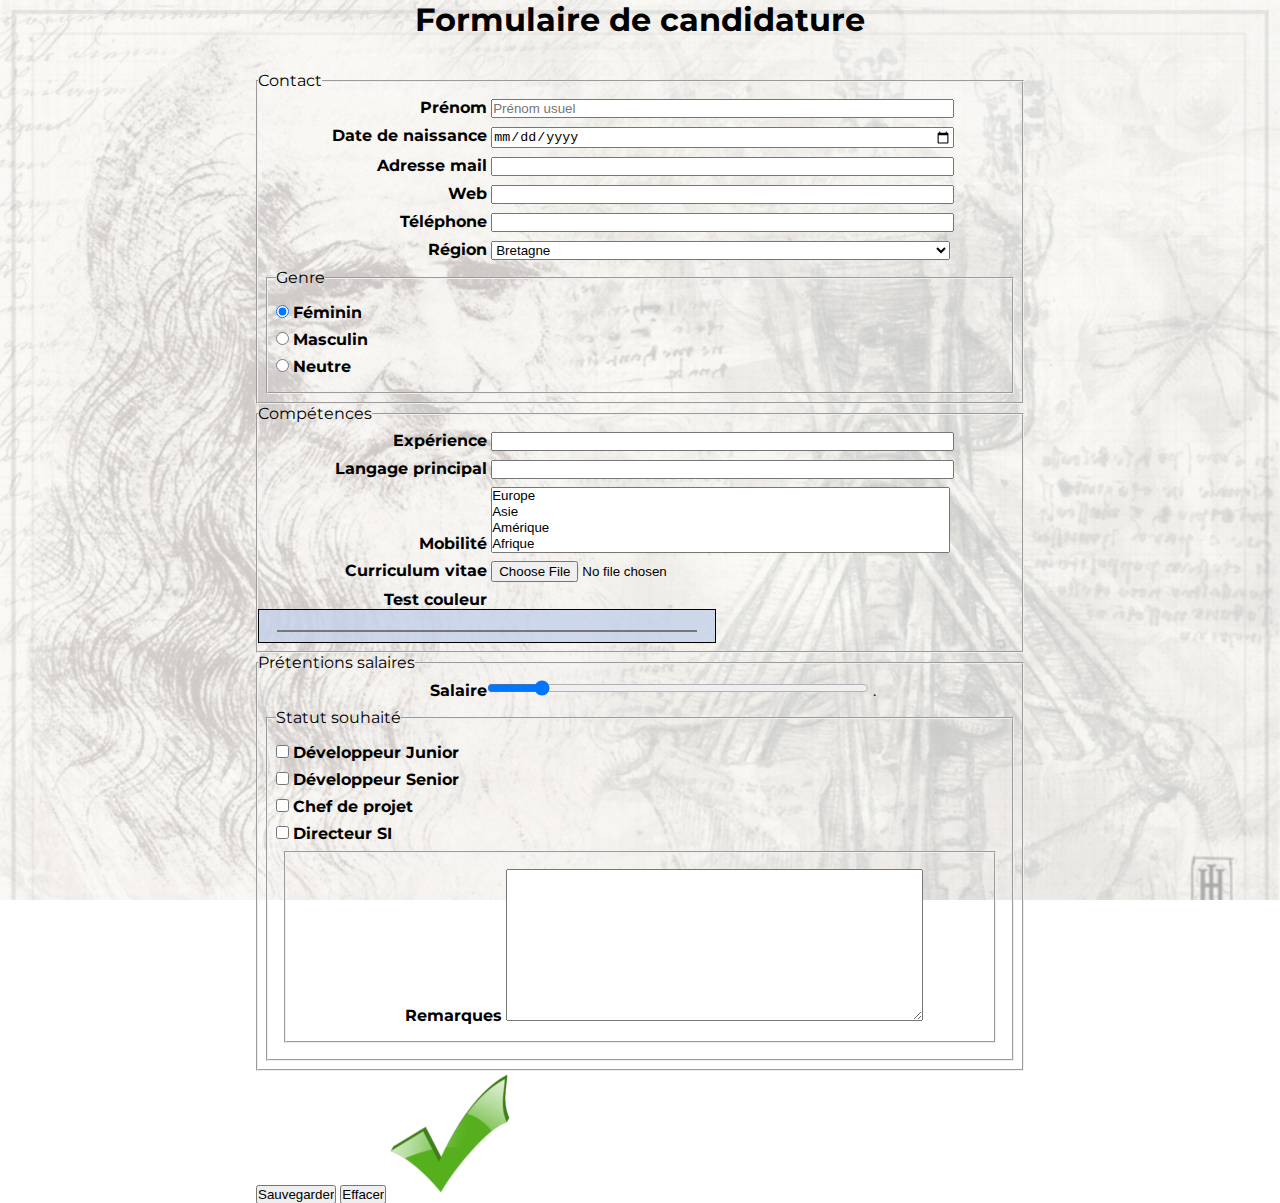
<file: form.html>
<!DOCTYPE html>
<html lang="en">
<head>
    <meta charset="UTF-8">
    <meta name="viewport" content="width=device-width, initial-scale=1.0">
    <title>Document</title>
    <link rel="stylesheet" href="css/main.css">
    <link rel="stylesheet" href="css/form.css">
</head>
<body>
    <main id="wrapper">
    <h1>Formulaire de candidature</h1>
    <form action="save.php" method="post" enctype="multipart/form-data">
        <fieldset>
            <legend>Contact</legend>
            <div>
                <label for="fname">Prénom</label>
                <input type="text" name="fname" id="fname" placeholder="Prénom usuel" 
                pattern="[a-zA-Zéèêë\- ]{2,30}" required>
            </div>
            <div>
                <label for="dob">Date de naissance</label>
                <input type="date" name="dob" id="dob">
            </div>
            <div>
                <label for="mail">Adresse mail</label>
                <input type="email" name="mail" id="mail">
            </div>
            <div>
                <label for="site">Web</label>
                <input type="url" name="site" id="site">
            </div>
            <div>
                <label for="phone">Téléphone</label>
                <input type="tel" name="phone" id="phone">
            </div>
            <div><label for="region">Région</label>
                <select name="region" id="region">
                    <optgroup label="Ouest">
                        <option value="BZ">Bretagne</option>
                        <option value="NM">Normandie</option>
                    </optgroup>
                    <optgroup label="Nord">
                        <option value="PC">Pas-de-Calais</option>
                        <option value="PI">Picardie</option>
                    </optgroup>
                    <optgroup label="Est">
                        <option value="AL">Alsace</option>
                        <option value="LO">Lorraine</option>
                    </optgroup>
                    <optgroup label="Sud">
                        <option value="CA">PACA</option>
                        <option value="OC">Occitanie</option>
                    </optgroup>
                    <optgroup label="Centre">
                        <option value="IF">Ile-de-France</option>
                    </optgroup>
                    </select>
            </div>
            <fieldset>
                <legend>Genre</legend>
                <div>
                    <input type="radio" name="gender" id="genFem" value="Féminin" checked>
                    <label for="genFem">Féminin</label>
                </div>
                <div>
                    <input type="radio" name="gender" id="genMas" value="Masculin">
                    <label for="genMas">Masculin</label>
                </div>
                <div>
                    <input type="radio" name="gender" id="genNeu" value="Neutre">
                    <label for="genNeu">Neutre</label>
                </div>
            </fieldset>
        </fieldset>
        <fieldset>
            <legend>Compétences</legend>
                <div>
                    <label for="exp">Expérience</label>
                    <input type="number" name="exp" id="exp" min="1" max="35" step="1"></div>
                <div><label for="lang">Langage principal</label>
                    <input type="text" name="lang" id="lang" list="langList">
                    <datalist id="langList">
                        <option value="Python">
                        <option value="Java">
                        <option value="PERL">
                        <option value="BASIC">
                        <option value="COBOL">
                        <option value="C++">
                        <option value="C">
                        <option value="Turbo Pascal">
                        <option value="Assembleur">
                        <option value="Coréen">
                        <option value="PHP">
                    </datalist>
                </div>
                <div><label for="area">Mobilité</label>
                    <select name="area" id="area" size="4" multiple>
                        <option value="EU">Europe</option>
                        <option value="AS">Asie</option>
                        <option value="AM">Amérique</option>
                        <option value="AF">Afrique</option>
                        <option value="OC">Océanie</option>
                        <option value="MC">Mon canapé</option>
                    </select></div>
                <div><label for="cv">Curriculum vitae</label>
                    <input type="file" name="cv" id="cv" accept=".pdf,.doc,.docx,.odt,.txt">
                    <input type="hidden" name="MAX_FILE_SIZE" value="5242880"></div>
                    <div><label for="test">Test couleur</label>
                        <input type="color" name="test" id="test" 
                        title="Ceci est un test de personalité au travers d'un choix d'une couleur"></div>
        </fieldset>
        <fieldset>
            <legend>Prétentions salaires</legend>
            <div><label for="salary">Salaire</label><input type="range" 
                name="salary" id="salary" min="2500" max="8000" step="100" value="3200" 
                onchange="document.getElementById('salVal').textContent=this.value">
                <output id="salVal">.</output></div>
        <fieldset>
            <legend>Statut souhaité</legend>
                <div><input type="checkbox" name="status[]" id="stat_jr" value="Dev Jr">
                    <label for="stat_jr">Développeur Junior</label></div>
                <div><input type="checkbox" name="status[]" id="stat_sr" value="Dev sr">
                    <label for="stat_sr">Développeur Senior</label></div>
                <div><input type="checkbox" name="status[]" id="stat_cp" value="Chef Prj">
                    <label for="stat_cp">Chef de projet</label></div>
                <div><input type="checkbox" name="status[]" id="stat_dr" value="Dir_SI">
                    <label for="stat_dr">Directeur SI</label></div>
            <fieldset>
            <div><label for="rem">Remarques</label>
                <textarea name="rem" id="rem" cols="30" rows="10"></textarea></div>
            </fieldset>
        </fieldset>
        </fieldset>
        <input type="submit" value="Sauvegarder">
        <input type="reset" value="Effacer"><input type="image" src="pics/soldout.png" alt="soldout">
    </form>
</main>
</body>
</html>
</file>
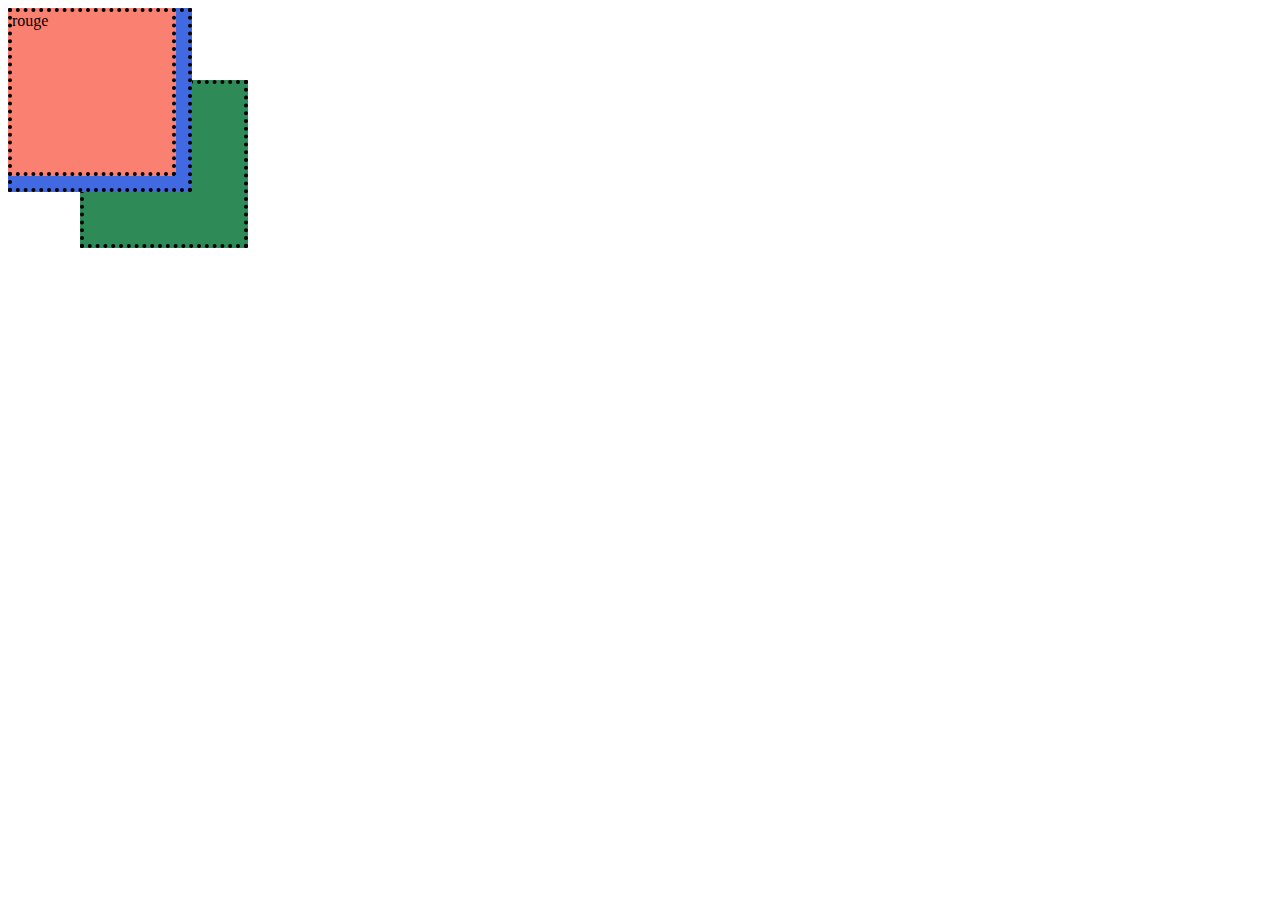
<file: position.html>
<!DOCTYPE html>
<html lang="en">
<head>
    <meta charset="UTF-8">
    <meta name="viewport" content="width=device-width, initial-scale=1.0">
    <title>Position</title>
    <style>
        div {
            width: 11rem;
            height: 11rem;
            border: #000 dotted .25rem;
        }
        
        #a {
            background-color:salmon;
            height: 10rem;
            width: 10rem;
            position: absolute;
            z-index: 1;
        }
        #b {
            background-color:  seagreen;
            position: fixed;
            height: 10rem;
            width: 10rem;
            left: 5rem;
            top: 5rem;
            z-index: -1;
        }
        #c {
            background-color: royalblue;
        }
    </style>
</head>
<body>
    <div id="a">rouge</div>
    <div id="b">vert</div>
    <div id="c">bleu</div>
</body>
</html>
</file>
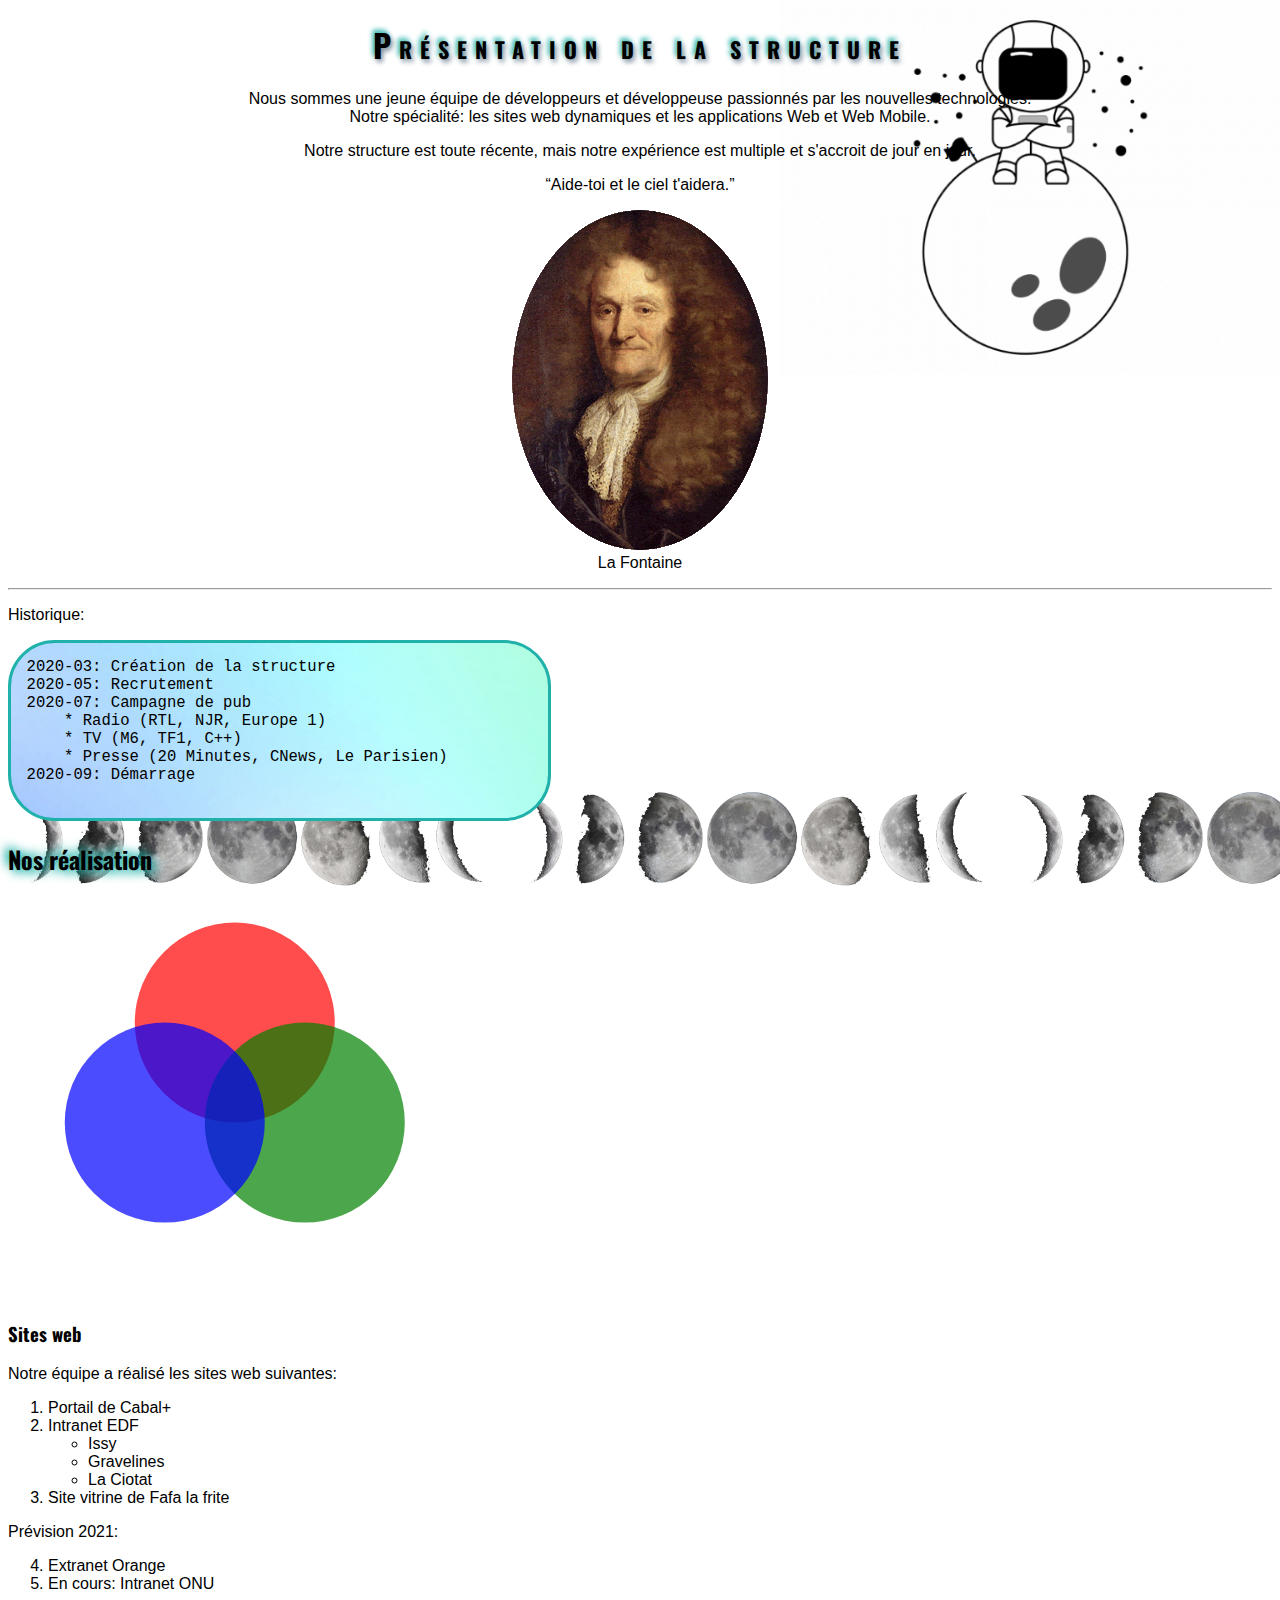
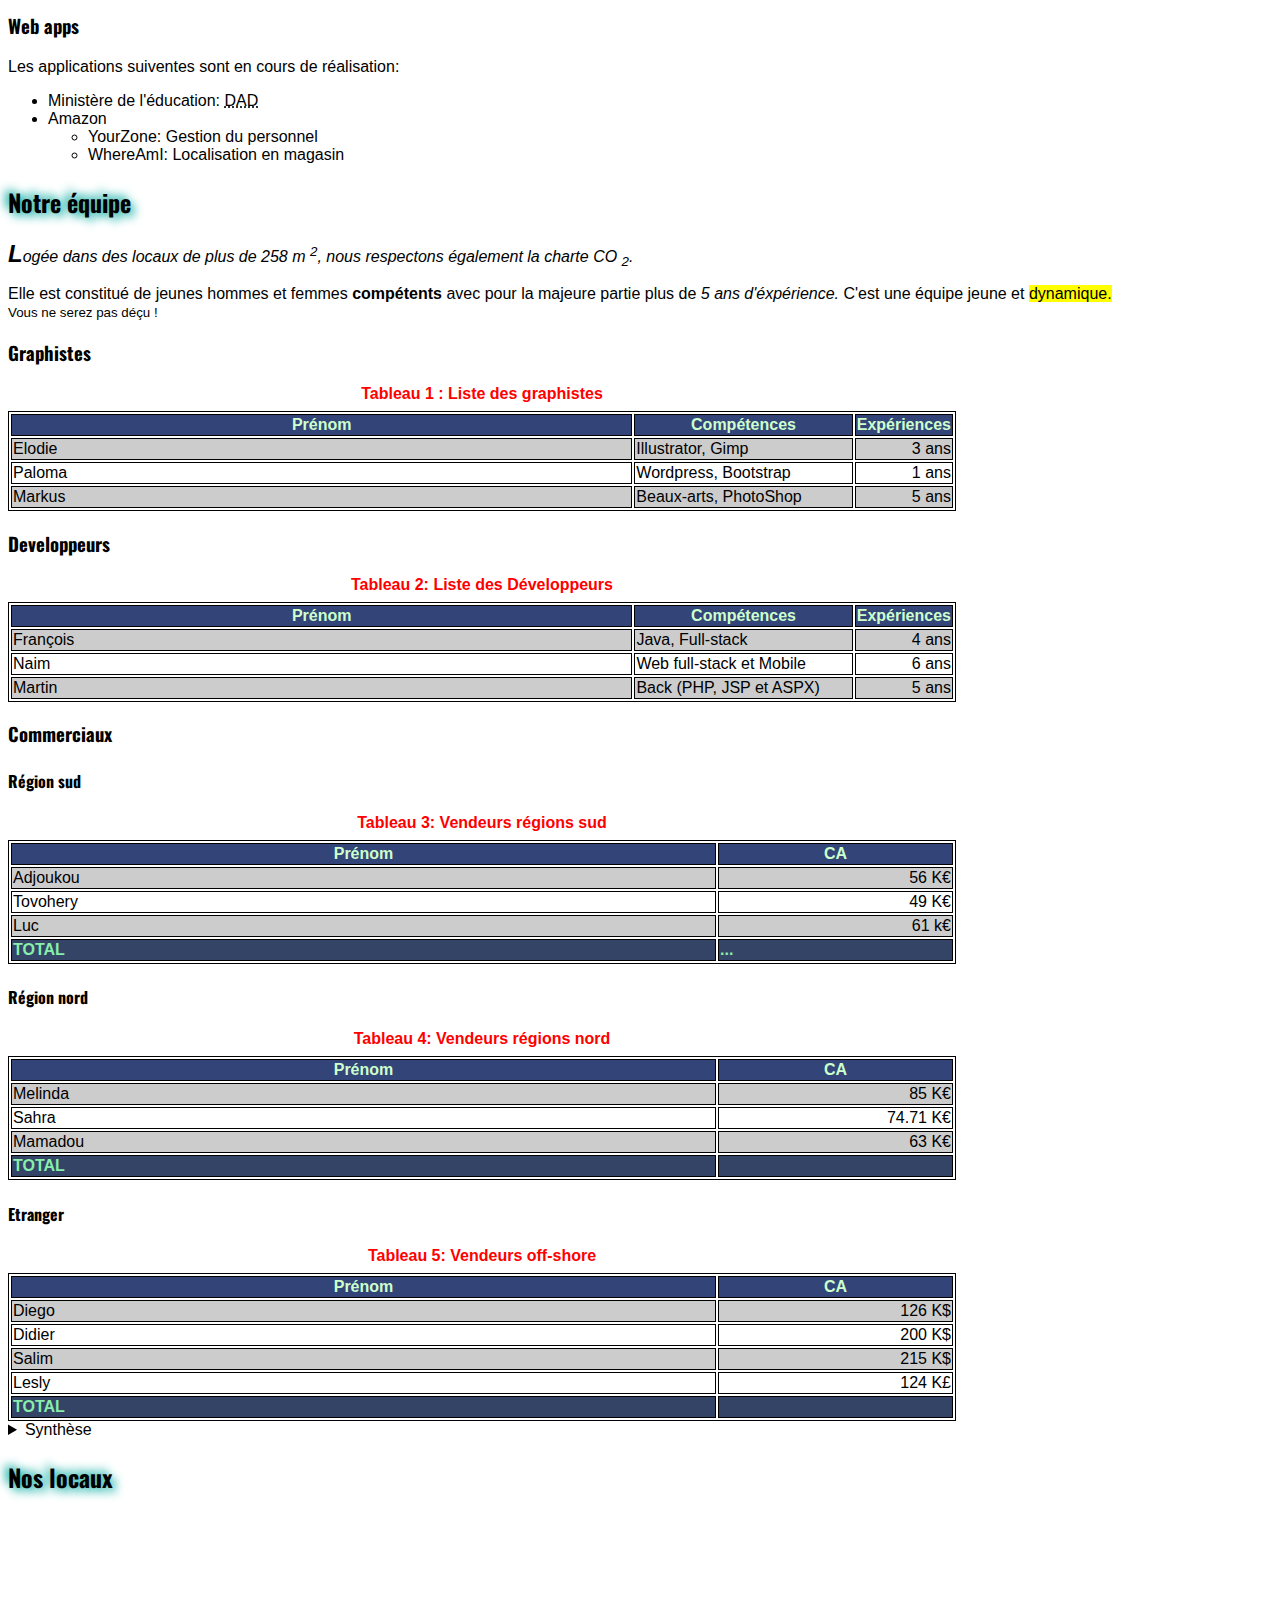
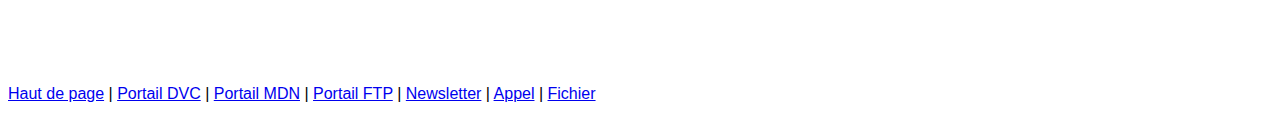
<file: summary.html>
<!DOCTYPE html>
<html lang="fr">
    <head>
        <meta charset="utf-8">
        <link rel="icon" href="pics/logo.svg">
        <link rel="stylesheet" href="css/style.css">
        <title>Présentation</title>
    </head>
        <body>
            <h1 id="top">Présentation de la structure</h1>
                <main>
                <p>Nous sommes une jeune équipe de développeurs et développeuse passionnés par les  nouvelles technologies. <br>
                    Notre spécialité: les sites web dynamiques et les applications Web et Web Mobile.</p>
                <p>Notre structure est toute récente, mais notre expérience est multiple et s'accroit de jour en jour.</p>
                <blockquote>
                   <span>Aide-toi et le ciel t'aidera.</span> 
                </blockquote>    
                <figure>
                    <img src="pics/jdlf.gif" alt="La Fontaine">
                    <figcaption>La Fontaine</figcaption>
                </figure>
                </main>
                <hr>
                <div id="histo">
               <p>Historique:</p>
                <pre>
2020-03: Création de la structure
2020-05: Recrutement
2020-07: Campagne de pub
    * Radio (RTL, NJR, Europe 1)
    * TV (M6, TF1, C++)
    * Presse (20 Minutes, CNews, Le Parisien)
2020-09: Démarrage
            </pre> 
            </div>
            <h2>Nos réalisation</h2>
            <div>
                <img src="pics/logo.svg" alt="Logo">
            </div>
            <h3>Sites web</h3>
            <p>Notre équipe a réalisé les sites web suivantes:</p>
            <ol>
                <li>Portail de Cabal+</li>
                <li>Intranet EDF
                    <ul>
                        <li>Issy</li>
                        <li>Gravelines</li>
                        <li>La Ciotat</li>
                    </ul>
                </li>
                <li>Site vitrine de Fafa la frite</li>
            </ol>
            <p>Prévision 2021:</p>
            <ol start="4">
                <li>Extranet Orange</li>
                <li>En cours: Intranet ONU</li>
            </ol>
            <h3>Web apps</h3>
            <p>Les applications suiventes sont en cours de réalisation:</p>
            <ul>
                <li>Ministère de l'éducation: <abbr title="Devoir à domicile">DAD</abbr></li>
                <li>Amazon
                    <ul>
                        <li>YourZone: Gestion du personnel</li>
                        <li>WhereAmI: Localisation en magasin</li>
                    </ul>
                </li>
            </ul>
            <h2>Notre équipe</h2>
            <p>Logée dans des locaux de plus de 258 m <sup>2</sup>, nous respectons également la charte CO <sub>2</sub>.</p>
            <p>Elle est constitué de jeunes hommes et femmes <strong>compétents</strong> avec pour la majeure partie plus de <em>5 ans d'éxpérience.</em> C'est une équipe jeune et <mark>dynamique.</mark> <br>
            <small>Vous ne serez pas déçu !</small></p>
            <h3>Graphistes</h3>
            <table>
                <caption>Tableau 1 : Liste des graphistes</caption>
                <thead>
                    <tr>
                        <th>Prénom</th>
                        <th>Compétences</th>
                        <th>Expériences</th>
                    </tr> 
                </thead>
                <tbody>
                <tr>
                    <td>Elodie</td>
                    <td>Illustrator, Gimp</td>
                    <td>3 ans</td>
                </tr>
                <tr>
                    <td>Paloma</td>
                    <td>Wordpress, Bootstrap</td>
                    <td>1 ans</td>
                </tr>
                <tr>
                    <td>Markus</td>
                    <td>Beaux-arts, PhotoShop</td>
                    <td>5 ans</td>
                </tr>
                </tbody>
            </table>
            <h3>Developpeurs</h3>
            <table>
                <caption>Tableau 2: Liste des Développeurs</caption>
                <thead>
                    <tr>
                    <th>Prénom</th>
                    <th>Compétences</th>
                    <th>Expériences</th>
                    </tr>
                </thead>
                <tbody>
                    <tr>
                        <td>François</td>
                        <td>Java, Full-stack</td>
                        <td>4 ans</td>
                    </tr>
                    <tr>
                        <td>Naim</td>
                        <td>Web full-stack et Mobile</td>
                        <td>6 ans</td>
                    </tr>
                    <tr>
                        <td>Martin</td>
                        <td>Back (PHP, JSP et ASPX)</td>
                        <td>5 ans</td>
                    </tr>
                </tbody>
            </table>
            <h3>Commerciaux</h3>
            <h4>Région sud</h4>
            <table>
                <caption>Tableau 3: Vendeurs régions sud</caption>
                <thead>
                <tr>
                    <th>Prénom</th>
                    <th>CA</th>
                </tr>
                </thead>
                <tbody>
                    <tr>
                        <td>Adjoukou</td>
                        <td>56 K€</td>
                    </tr>
                    <tr>
                        <td>Tovohery</td>
                        <td>49 K€</td>
                    </tr>
                    <tr>
                        <td>Luc</td>
                        <td>61 k€</td>
                    </tr>
                </tbody>
                <tfoot>
                    <tr>
                        <td>TOTAL</td>
                        <td contenteditable='true'>...</td>
                    </tr>
                </tfoot>
            </table>
            <h4>Région nord</h4>
            <table>
                <caption>Tableau 4: Vendeurs régions nord</caption>
                <thead>
                <tr>
                    <th>Prénom</th>
                    <th>CA</th>
                </tr>
                </thead>
                <tbody>
                    <tr>
                        <td>Melinda</td>
                        <td>85 K€</td>
                    </tr>
                    <tr>
                        <td>Sahra</td>
                        <td>74.71 K€</td>
                    </tr>
                    <tr>
                        <td>Mamadou</td>
                        <td>63 K€</td>
                    </tr>
                </tbody>
                <tfoot>
                    <tr>
                        <td>TOTAL</td>
                        <td contenteditable="true"></td>
                    </tr>
                </tfoot>
            </table>
            <h4>Etranger</h4>
            <table>
                <caption>Tableau 5: Vendeurs off-shore</caption>
                <thead>
                    <tr>
                        <th>Prénom</th>
                        <th>CA</th>
                    </tr>
                </thead>
                <tbody>
                    <tr>
                        <td>Diego</td>
                        <td>126 K$</td>
                    </tr>
                    <tr>
                        <td>Didier</td>
                        <td>200 K$</td>
                    </tr>
                    <tr>
                        <td>Salim</td>
                        <td>215 K$</td>
                    </tr>
                    <tr>
                        <td>Lesly</td>
                        <td>124 K£</td>
                    </tr>
                </tbody>
                <tfoot>
                    <tr>
                        <td>TOTAL</td>
                        <td contenteditable="true"></td>
                    </tr>
                </tfoot>
            </table>
            <details>
                <summary>Synthèse</summary>
                <ul>
                    <li>Les régions Sud et Off-short ont atteint leur objectif.</li>
                    <li>Région Nord: <progress min="0" max="100" value="76.2">76,2%</progress>
                    </li>
                    <li>Prochaine convention en <time datetime="2021-03-17T12:00:00">mars 2021.</time></li>
                </ul>
            </details>
            <h2>Nos locaux</h2>
            <iframe src="https://www.google.com/maps/embed?pb=!1m14!1m8!1m3!1d10491.77119249663!2d2.2786167!3d48.8974273!3m2!1i1024!2i768!4f13.1!3m3!1m2!1s0x0%3A0x20061e08ab759413!2sLyc%C3%A9e%20L%C3%A9onard%20de%20Vinci!5e0!3m2!1sfr!2sfr!4v1601905914806!5m2!1sfr!2sfr" width="200" height="150" style="border:0;" allowfullscreen="" aria-hidden="false" tabindex="0"></iframe>
            <p>
                <a href="#top">Haut de page</a> |
                <a href="index.html">Portail DVC</a> | 
                <a href="https://developer.mozilla.org./fr/" target="blank">Portail MDN</a> |
                <a href="ftp://ftpperso.free.fr">Portail FTP</a> |
                <a href="mailto:manu@elysee.fr?subject=Newsletter&body=Abonnement%20newsletter">Newsletter</a> |
                <a href="tel:=33141424445">Appel</a> |
                <a href="http://docshare03.docshare.tips/files/25359/253596090.pdf">Fichier</a>
            </p>

        </body>
</html>
</file>
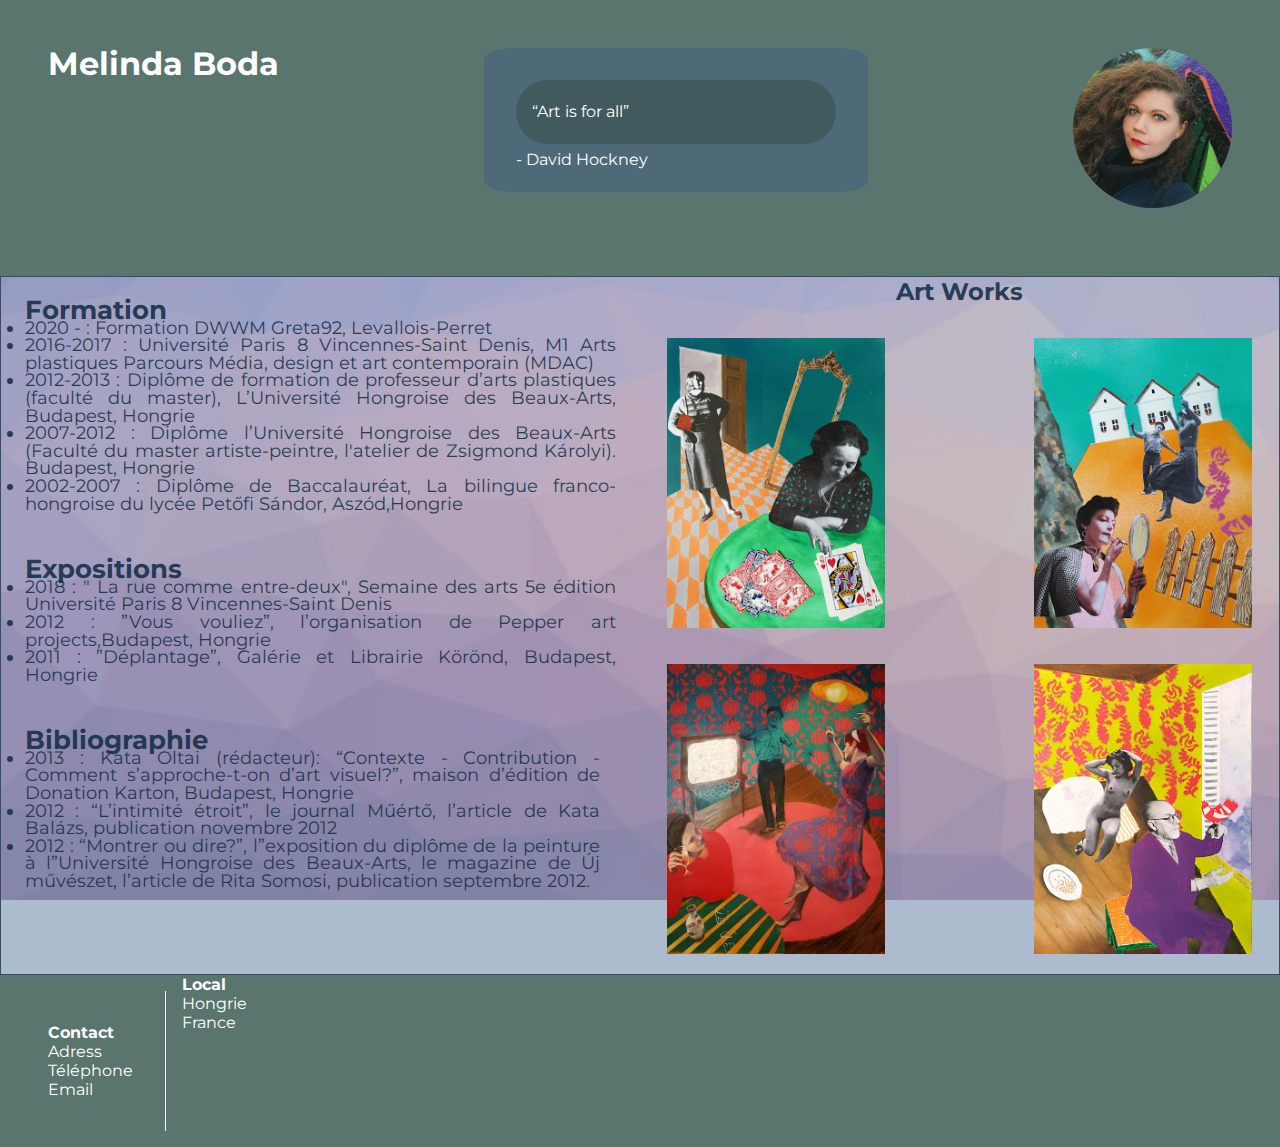
<file: me/mb.html>
<!DOCTYPE html>
<html lang="en">
<head>
    <meta charset="UTF-8">
    <meta name="viewport" content="width=device-width, initial-scale=1.0">
    <link rel="stylesheet" href="css/mb.css">
    <title>Melinda Boda</title>
</head>
<body>
    <main id="wrapper">
        <header id="banner">
            <div id="mbtitle">
            <h1 id="title">Melinda Boda</h1>
            <blockquote cite="http://www.alaintruong.com/archives/2009/05/27/13870698.html">
                <p>Art is for all</p>
                <footer> - David Hockney</footer>
            </blockquote>
            <figure>
                <img src="pics/mb.jpg" alt="Melinda Boda" id="mbpic">
            </figure>
            </div>
        </header>
        <section id="formart">
            <div id="cv">
                <div id="form">
                <ul><h2>Formation</h2></ul>
                    <li>2020 - : Formation DWWM Greta92, Levallois-Perret</li>
                    <li>2016-2017 : Université Paris 8 Vincennes-Saint Denis, M1 Arts plastiques Parcours Média, design et art contemporain (MDAC)</li>
                    <li>2012-2013 : Diplôme de formation de professeur d’arts plastiques (faculté du master), L’Université Hongroise des Beaux-Arts, Budapest, Hongrie </li>
                    <li>2007-2012 : Diplôme l’Université Hongroise des Beaux-Arts (Faculté du master artiste-peintre, l'atelier de Zsigmond Károlyi). Budapest, Hongrie</li>
                    <li>2002-2007 : Diplôme de Baccalauréat, La bilingue franco-hongroise du lycée Petőfi Sándor, Aszód,Hongrie</li>
                </div>
                <div id="expo">
                    <ul><h2>Expositions</h2> </ul>
                        <li>2018 : " La rue comme entre-deux", Semaine des arts 5e édition Université Paris 8 Vincennes-Saint Denis</li>
                        <li>2012 : ”Vous vouliez”, l’organisation de Pepper art projects,Budapest, Hongrie</li>
                        <li>2011 : ”Déplantage”, Galérie et Librairie Körönd, Budapest, Hongrie</li>
                </div>
                <div id="bib">
                <ul><h2>Bibliographie</h2> </ul>
                    <li>2013 : Kata Oltai (rédacteur): “Contexte - Contribution - Comment s’approche-t-on d’art visuel?”, maison d’édition de Donation Karton, Budapest, Hongrie</li>
                    <li>2012 : “L’intimité étroit”, le journal Műértő, l’article de Kata Balázs, publication novembre 2012</li>
                    <li>2012 : “Montrer ou dire?”, l”exposition du diplôme de la peinture à l”Université Hongroise des Beaux-Arts, le magazine de Új művészet, l’article de Rita Somosi, publication septembre 2012. </li>
            </div>
            </div>
            <div id="works">
                <h2>Art Works</h2>
                <div id="art">
                <figure>
                    <img src="pics/collage1.jpg" alt="collage" class="art1">
                </figure>
                <figure>
                    <img src="pics/collage2.jpg" alt="collage" class="art1">
                </figure>
                <figure>
                    <img src="pics/painting1.jpg" alt="painting" class="art1">
                </figure>
                <figure>
                    <img src="pics/painting2.jpg" alt="painting" class="art1">
                </figure>
            </div>
            </div>
        </section>
        <footer id="footer">
            <ul class="level1">
                <li><strong> Contact</strong>
                    <ul class="level2">
                        <li>Adress</li>
                        <li>Téléphone</li>
                        <li>Email</li>
                    </ul>
                    </li> 
            <ul class="level1">
                <li><strong>Local</strong>
                    <ul class="level2">
                        <li>Hongrie</li>
                        <li>France</li>
                    </ul>
                    </li>
            </ul>
    </footer>
    </main>
    
</body>
</html>
</file>
<file: css/main.css>
@import url('https://fonts.googleapis.com/css2?family=Limelight&family:wght@500;600&display=swap');
@import url('https://fonts.googleapis.com/css2?family=Montserrat:wght@300&display=swap');

* {
    margin: 0em;
    padding: 0;
    /* border: 0; */
}
/** {
    box-sizing: border-box;
}*/
html,body {
    height: 100%;
    width: 100%;
    font-family: 'Montserrat', sans-serif;
}
body {
    background-image: url('../pics/background.jpg');
    background-size: cover;
    background-attachment: fixed;
    text-align: center;
}
#wrapper {
    background-color: rgba(255,255,255,0.67);
    /* height: 95%; */

}
#banner {
    background-image: url('../pics/headbg.jpg');
    background-size: cover;
    opacity: 0.7;
    text-align: center;
    font-family: 'Limelight', cursive;
    height: 180px;
}
#title {
    font-weight: bolder;
    font-size: 3em;
    height: 6rem;
    line-height: 4rem;
}
#punchline {
    font-weight: bold;
    font-size: 1.5em;
    height: 4rem;
    line-height: 4rem;
}
#warning {
    background-color: rgb(230, 52, 52);
    padding: .2rem;
    color: rgb(20, 42, 104);
}
.btn {
    display: inline-block;
    background-color: rgb(216, 206, 204);
    border: darkslategray solid 0.1rem;
    padding: .1rem;
    cursor: pointer;
}
#menu>ul {
    list-style: none;
    padding: 0em;
    text-align: center;
}
#menu li {
    display: inline-block;
}
#menu a {
    color: rgba(6, 78, 161);
    display: inline-block;
    border: lightslategray solid .08em;
    margin: 0.8em 0.35em;
    padding: .25rem;
    background-color: rgba(129, 182, 184);
    transition: all 0.8s ease-in;
    text-decoration: none;
}
#menu a:hover {
    background-color: #f87;
    border: solid .08em #fff;
    color: #fff;
}

/*#team {
    display: flex;
    flex-wrap: wrap;
    justify-content: space-between;
}
#team>figure {
    margin: .5rem;
}
#team figcaption {
    text-align: center;
}
.rounded {
    border-radius: 50%;    
    width: 10%;
    height: auto;
}*/
#equipe {
    display: inline-block;
    text-align: center;
    height: 25rem;
    line-height: 4rem;
    background-color: rgb(129, 182, 184, 0.3);
}
#equipe>h1 {
    height: 4rem;
    line-height: 4rem;
    background-color: rgb(129, 182, 184, 0.7);
    color: rgb(226, 116, 99);
}
#team1 {
    display: flex;
    flex-wrap: wrap;
    height: 2rem;
    line-height: 2rem;
    justify-content: space-between;
}
.rounded {
    border-radius: 50%;
    width: 10rem;
    height: 14rem;
    border: 0.2rem #fff solid;
}
.rounded {
    transition: transform 2s;
}
.rounded:hover {
    /* transform: matrix3d(4.632568, 0.031836, 0, -0.000048,  
    3.590403, 9.136207, 0, 0.013133, 
    0, 0, 1, 0, 
    77, 134, 0, 1);*/
    transform: scale(1.2) rotate(-360deg);
}
#team1>figure {
    margin: .8rem;
}
#projet, #testimony {
    display: inline-block;
    background-color: rgb(129, 182, 184, 0.7);
    /* height: 2rem; */
    line-height: 2rem;
    text-align: center;
}
#projet>h1 {
    height: 4rem;
    line-height: 4rem;
    background-color: rgb(129, 182, 184, 0.7);
    color: rgb(226, 116, 99);
}
h2 {
    color: rgb(73, 127, 129);
    text-align: center;
    height: 5rem;
    line-height: 5rem;
}
#art {
    display: flex;
    flex-wrap: wrap;
    justify-content: space-between;
    text-align: justify;
    padding: 4rem;
    background-color: rgba(198, 210, 233, 0.84);
    background-size: contain;
}
.sites {
    width: 15rem;
    height: 15rem;
    margin-left: 1.5rem;
}

#art>article {
    width: 30%;
    position: relative;
}

.lien {
    border: darkcyan solid 0.2rem;
    background-color: rgb(129, 182, 184, 0.5);
    padding: 0.15rem;
    color: rgb(226, 116, 99);
    position: absolute;
    right: 0;
    /*bottom: -8%;*/
}
/*#testimony {
    display: inline;
}*/
#testimony>h1 {
    height: 4rem;
    line-height: 4rem;
    background-color: rgb(129, 182, 184, 0.7);
    color: rgb(226, 116, 99);
}
#test {
    display: flex;
    flex-wrap: wrap;
    justify-content: space-between;
    text-align: left;
    padding: 1rem;
    background-color: rgba(198, 210, 233, 0.84);
    background-size: contain;
}
.testart {
    width: 30%;
}
.testart video {
    width: 100%;
}
#register {
    background-color: rgba(198, 210, 233, 0.84);
}
#register>h1 {
    height: 4rem;
    line-height: 4rem;
    background-color: rgb(129, 182, 184, 0.7);
    color: rgb(226, 116, 99);
}
#register>form {
    padding: 2rem;
    width: 50%;
    margin: auto;
}
#register label {
    width: 33%;
    font-weight: bold;
    text-align: right;
}
#register input {
    width: 67%;
}
#footer {
    background-color: darkslategrey;
    color: floralwhite;
}
#footer ul {
    list-style: none;
}
#footer>ul {
    display: flex;
    justify-content: left;
}
#footer>ul>li {
    margin: 1rem 0;
    padding: 0 2rem;
    border-right: #fff dotted .1rem;
}
/*#footer>ul>li:nth-child(2) {
    border-left: #fff dotted .1rem;
    border-right: #fff dotted .1rem;
}*/
#footer>ul>li:first-child {
    border-left: #fff dotted .1rem;
}
/*#footer>ul>li:first-child, #footer>ul>li:last-child {
    border-left: #fff dotted .1rem;
    border-left: #fff dotted .1rem;
   border-right: #fff dotted .1rem;
} */


@keyframes clignote {
    from {
        background-color: #f00;
        color: #fff;
    }
    35% {
        background-color: #f50;
        color: #fff;
    }
    50% {
        background-color: #ff0;
        color: #000;
    }
    85% {
        background-color: #f50;
        color: #fff;
    }
    to {
        background-color: #f00;
        color: #fff;
    }
}
#warning {
    animation: clignote 3s linear infinite;
}
/* form {
    width: 60%;
    display: inline-block;
    text-align: left;
}

#wrapper>label {
    font-weight: bold;
    text-align: right;
    width: 30%;
}
input:not(input[type="radio"]){
    width: 70%;
    color: rgb(73, 127, 129);
} */

@media screen and (max-width: 640px) {
    body {
        background-color: #f87;
    }
    #team1 img {
        display: none;
    }
}
</file>
<file: css/form.css>
form {
    width: 60%;
    margin: 2rem auto;
    text-align: left;
}
form div {
    margin: .5rem 0;
}
form div>label {
    display: inline-block;
    font-weight: bold;
    text-align: right;
    width: 30%;
}
form div>input+label {
    text-align: left;
}
form div>label+input, select, textarea {
    width: 60%;
}
fieldset>fieldset {
    margin: .5rem;
    padding: .5rem;
}
#salary {
    width: 50%;
}
input:focus, select:focus, textarea:focus {
    background-color: rgb(129, 182, 184, 0.6);
}
</file>
<file: css/style.css>
@import url('https://fonts.googleapis.com/css2?family=Oswald:wght@300&family=Sansita+Swashed:wght@300&display=swap');

body {
    font-family:Verdana, Geneva, Tahoma, sans-serif;
    background: fixed left bottom url('../pics/bg-city.png') repeat-x,
     fixed right top url('../pics/bg-top.png') no-repeat;
     background-size: 500px;
     
}

h1, h2, h3, h4 {
    font-family: "Oswald" , sans-serif;
}

#top {
    text-shadow: 2px 3px 5px lightslategray, -2px -3px 5px lightseagreen;
}

h1 {
    font-variant: small-caps;
    letter-spacing: .25em;
    text-align: center;
}

main {
    text-align: center;
}

blockquote span::before {
    content: '\201C';
}

blockquote span::after {
    content: '\201D';
}

h1+p::first-letter, h2+p::first-letter {
    font-weight: bold;
    font-size: 1.5em;
} 
h1+p::first-line, h2+p::first-line {
    font-style: italic;
}

figure {
    text-align: center;
}

h2 {
    text-shadow:4px 4px 10px lightseagreen, -4px -4px 10px lightseagreen;
}

pre {
    /*border: 10px rosybrown outset;
    border-width: 10px 6px;*/
    font-size: 1.2em;
    border: lightseagreen solid .2em;
    border-radius: 3em;
    background-color: lemonchiffon;
    background-image: url('../pics/bg.png');
    /*background-image: linear-gradient( green, blue);
    background-image: radial-gradient(blue, gray);*/
    padding: 1em;
    width: 40%;
    
    
}
img:hover {visibility: hidden;}

p:hover {background-color: #44f5ff;}

ul+li {
    font-size: 50%;
    list-style-image: url('../pics/puce.png');
}

table, td, th {
    border: 0.05em #000 solid;
    width: 75%;
}

thead {
    background-color: #334478;
    color: #cfc;
}

tbody>tr:nth-of-type(2n+1) {
    background-color: #ccc;
}
tfoot {
    background-color: #334466;
    color: #88eeaa;
    font-weight: bold;
}
caption {
    color: #f00;
    font-weight: bold;
    margin-bottom: 0.5em;
}

tbody td:last-child {
    text-align: right;
}
tbody>tr {
    transition: all 1s ease-in;
}
tbody>tr:hover {
    background-color: #88eeaa;
    cursor: pointer;
}
</file>
<file: me/css/mb.css>
@import url('https://fonts.googleapis.com/css2?family=Montserrat:wght@300&display=swap');

* {
     margin: 0em;
     padding: 0em;
     /* text-align: center; */
 }
 html,body {
    display: block; 
    /* height: 100%;
    width: 100%; */
    background-color: rgba(140, 155, 175, 0.753);
    background-image: url('../pics/background.jpg');
    background-attachment: fixed;
    background-size: cover;
    font-family: 'Montserrat', sans-serif;
 }
blockquote {
    padding: 2rem;
    background-color: rgba(72, 99, 128, 0.6);
    border-radius: 8%;
    width: 20rem;
    height: 5rem;
}
blockquote p {
    padding: 1rem;
    background: rgb(64, 90, 94);
    border-radius: 2rem;
}
blockquote p::before {
    content: '\201C';
}
blockquote p::after {
    content: '\201D';
}
#banner {
    display: block;
    padding: 3rem;
    background-color: rgb(89, 117, 109);
    color: #fff;
    height: 180px;
}
#mbtitle {
    display: flex;
    justify-content: space-between;
    line-height: 2rem;
}
#mbpic {
    border-radius: 50%;
    opacity: 0.8;
    height: 10rem;
    width: auto;
}
#formart {
    display: flex;
    justify-content: left;
    /* width: 100%; */
    background-color: rgba(175, 191, 212, 0.6);
    background-size: cover;
    border: solid rgb(50, 79, 95) 0.1em;
}
#formart>div {
    display: flex;
    flex-direction: column;
    justify-content: left;
    width: 50%;
}
#cv {
    display: flex;
    flex-direction: row;
    width:10%;
}
#works {
    display: flex;
    /* flex-direction: row; */
    width: 20%;
}
#cv>div {
    color: rgba(20, 45, 71, 0.884);
    display: flex;
    flex-wrap: wrap;
    line-height: 1.1rem;
    font-size: 1.1rem;
    padding: 1.5rem;
    text-align: justify
}
#bib {
    color: rgba(20, 45, 71, 0.884);
    width: 90%;
    padding: 1.5rem;
    text-align: justify;
}
#art {
    display: flex;
    flex-wrap: wrap;
    justify-content: space-between;
    text-align: center;
    margin-top: 1rem;
}
#works>h2 {
    color: rgba(20, 45, 71, 0.884);
    text-align: center;
}
.art1 {
    text-align: center;
    /* display: flex;
    flex-direction: column; */
    /* justify-content: space-between; */
    width: 80%;
    height: auto;
    padding: 1rem;
}
/* #art>img  {
    display: table-column;
    justify-content: space-between;
} */
#footer {
    background-color: rgb(89, 117, 109);
    color: #fff;
}
#footer ul {
    list-style: none;
}
#footer>ul {
    display: flex;
    flex-wrap: wrap;
    text-align: left;
}
#footer>ul>li {
    margin: 1rem;
    padding: 2rem;
    border-right: #fff solid .1rem;
}



@media screen and (max-width: 640px) {
    #banner img {
        display: none;
    }
    section div {
        display: block;
    }
}
</file>
